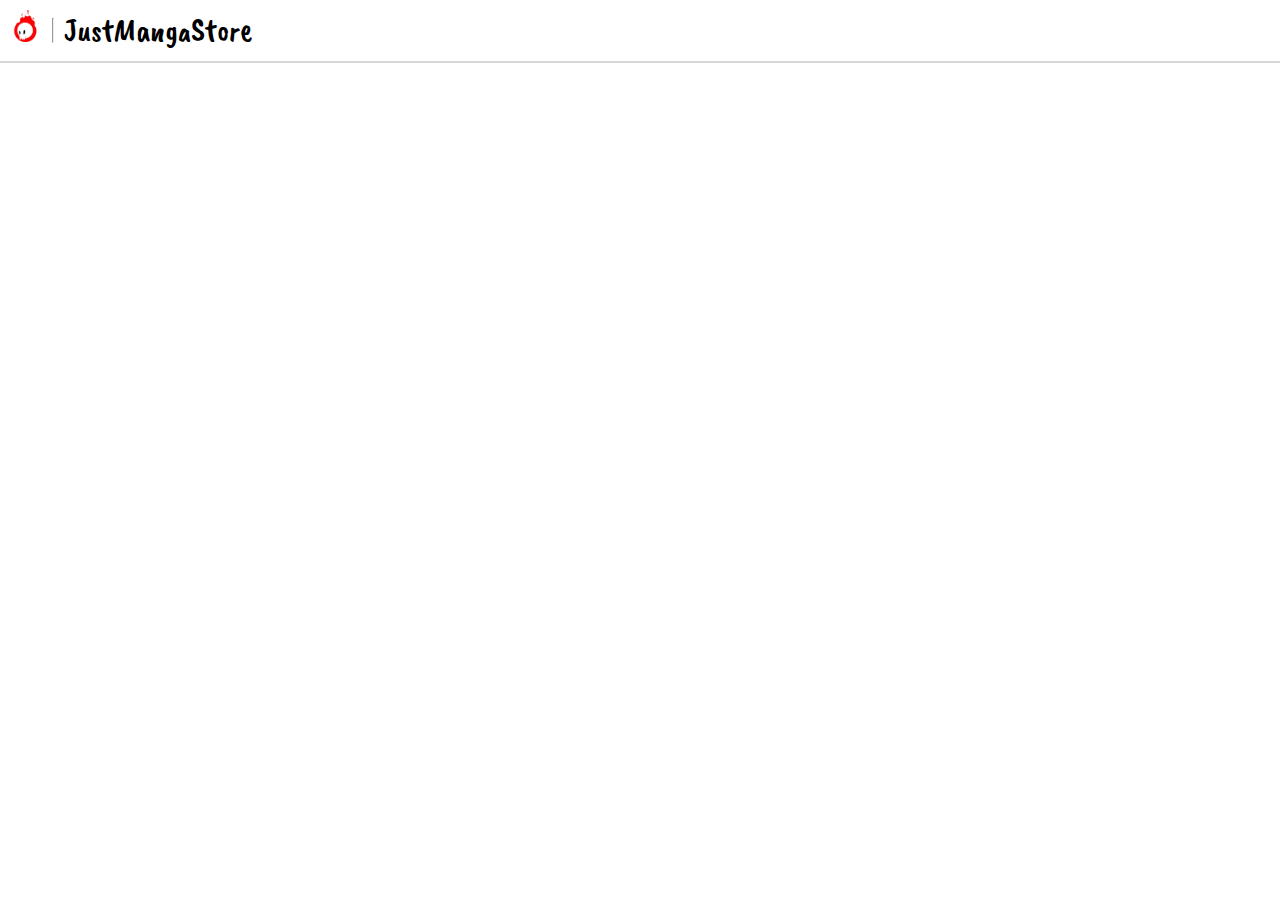
<file: taskbar.html>
<!DOCTYPE html>
<html lang="en">
  <head>
    <meta charset="UTF-8" />
    <meta name="viewport" content="width=device-width, initial-scale=1.0" />
    <link rel="stylesheet" href="./asset/style/styleIndex.css" />
    <link
      href="https://fonts.googleapis.com/css?family=Caveat+Brush"
      rel="stylesheet"
    />

    <title>Document</title>
  </head>
  <body style="padding: 0; margin: 0;">
    <div id="TaskBar">
      <a class="LogoSection"
        ><div class="Logo"><img src="./asset/img/Logo.png" /></div>
        <hr />

        <div class="LogoWatermark">JustMangaStore</div></a
      >
    </div>
  </body>
</html>
</file>
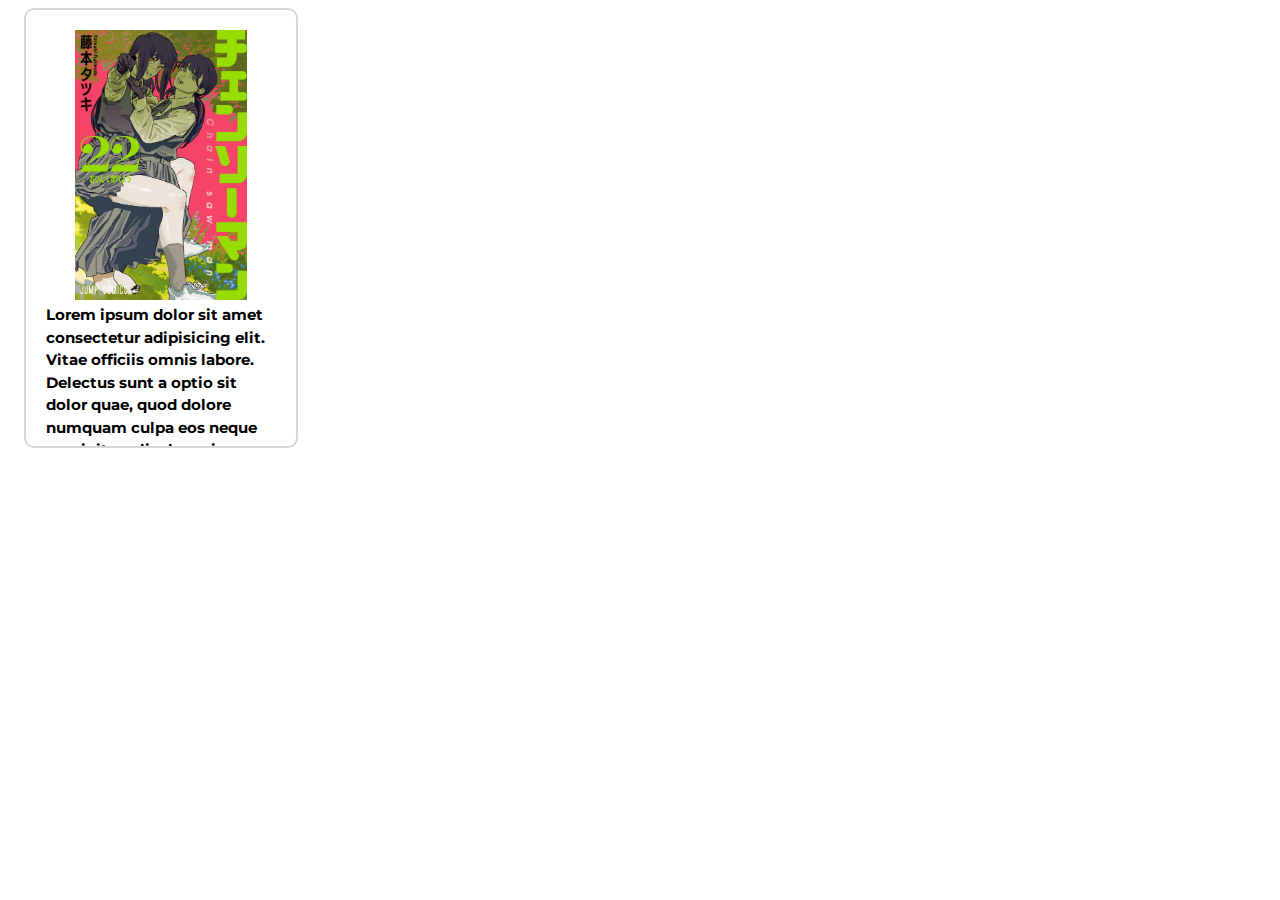
<file: template.html>
<!DOCTYPE html>
<html lang="en">
  <head>
    <meta charset="UTF-8" />
    <meta name="viewport" content="width=device-width, initial-scale=1.0" />
    <link rel="stylesheet" href="./asset/style/styleProductBox.css" />
    <link
      rel="stylesheet"
      as="style"
      href="https://fonts.googleapis.com/css2?family=Montserrat:ital,wght@0,100;0,200;0,300;0,400;0,500;0,600;0,700;0,800;0,900;1,100;1,200;1,300;1,400;1,500;1,600;1,700;1,800;1,900&amp;display=swap"
    />
    <link
      rel="stylesheet"
      href="https://cdnjs.cloudflare.com/ajax/libs/font-awesome/4.7.0/css/font-awesome.min.css"
    />

    <title>Document</title>
  </head>
  <body>
    <a
      ><div class="ProductBox">
        <div><img src="./asset/img/Volume_22.webp" alt="" /></div>
        <div class="ProductContent">
          <div class="ProductName">
            Lorem ipsum dolor sit amet consectetur adipisicing elit. Vitae
            officiis omnis labore. Delectus sunt a optio sit dolor quae, quod
            dolore numquam culpa eos neque suscipit explicabo enim magnam porro?
          </div>
          <div class="StarRating">
            <span class="fa fa-star checked"></span>
            <span class="fa fa-star checked"></span>
            <span class="fa fa-star checked"></span>
            <span class="fa fa-star"></span>
            <span class="fa fa-star"></span>
          </div>
          <div class="Price">6 000 000 000</div>
        </div>
      </div></a
    >
  </body>
</html>
</file>
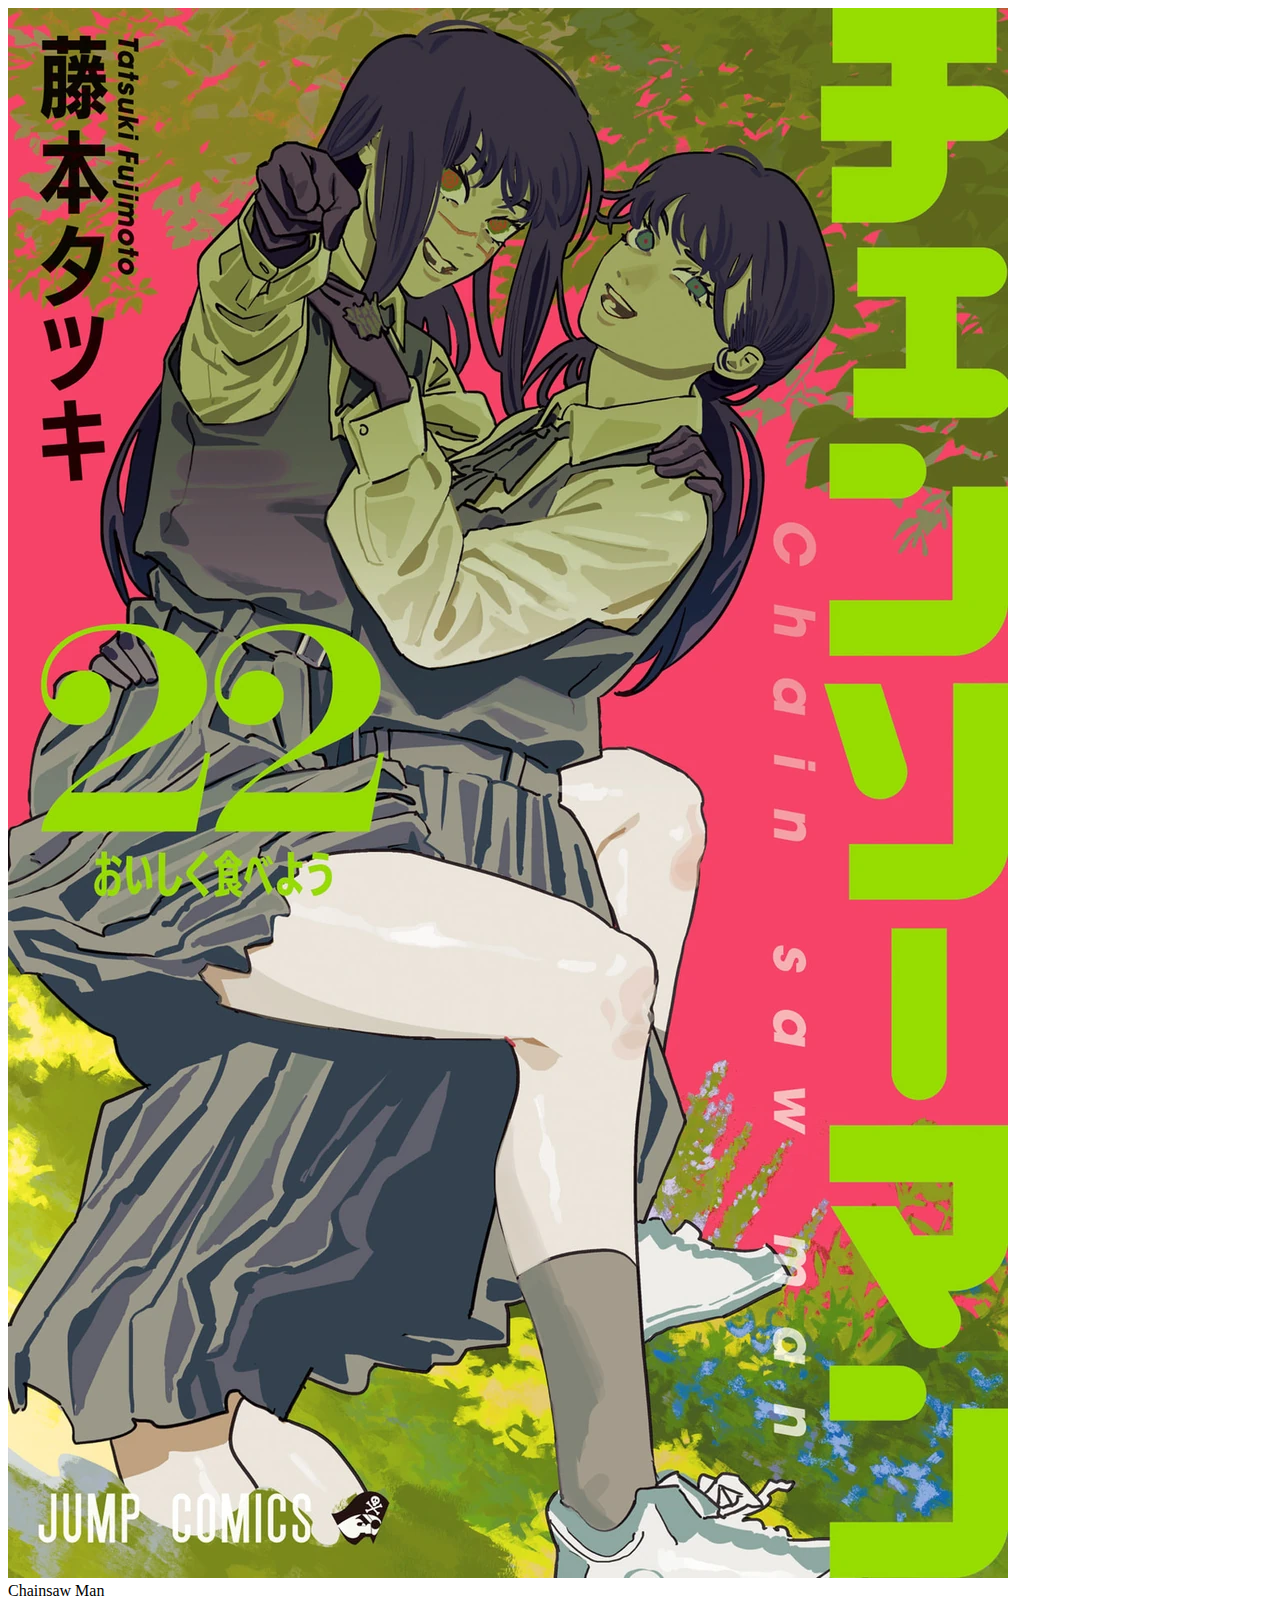
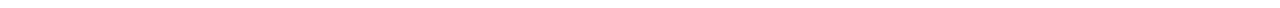
<file: test.html>
<!DOCTYPE html>
<html lang="en">
  <head>
    <meta charset="UTF-8" />
    <meta name="viewport" content="width=device-width, initial-scale=1.0" />
    <title>Document</title>
    <style>
      
    </style>
  </head>
  <body>
    <div class="DropContainer hide" id="Drop">
      <div class="ItemInside">
        <div class="ItemInsideImage">
          <img src="/asset/img/Volume_22.webp" alt="" />
        </div>
        <div>Chainsaw Man</div>
      </div>
    </div>
  </body>
</html>
</file>
<file: asset/style/styleIndex.css>
.WholePage {
  background-color: white;
  display: flex;
  flex-wrap: wrap;
  flex-direction: column;
  max-width: 100vw;
  scrollbar-width: none;
}
/*Taskbar*/
#TaskBar {
  border-bottom: 2px solid rgb(217, 214, 214);
  display: flex;
  flex-direction: row;
  padding: 10px;
  align-items: center;
  margin: 0;
  max-width: 100%;;
  flex-wrap: wrap;
}
.LogoWatermark {
  font-family: "Caveat Brush";
  font-size: 32px;
}
.Logo img {
  height: 32px;
  width: 32px;
  object-fit: contain;
}
.LogoSection {
  display: flex;
  flex-direction: row;
  gap: 10px;
  cursor: pointer;
  max-width: 100%;
}
.ToolSection {
  display: flex;
  flex-direction: row;
  margin-left: auto;
  align-items: center;
  gap: 10px;
  min-width: 0
}
.icon {
  border-radius: 50%;
  font-size: 16px;
  padding: 10px;
  color: black;
}
.icon:hover {
  background-color: rgb(232, 230, 230);
}
/*Image*/
.IndexImage {
  width: 100%;
  max-width: 1024px;
  height: auto;
  max-height: 80vh;
  object-fit: cover;
  border-radius: 20px;
  margin-top: 20px;
  margin-left: auto;
  margin-right: auto;
}
/*Trending section*/
.TitleHeader {
  display: flex;
    justify-content: center;
    align-items: center;
    position: relative;
}
body {
  padding: 0;
  margin: 0;
  font-family: "Montserrat";
}
a {
  cursor: pointer;
}
.Star {
    color:orange

}
</file>
<file: asset/style/styleProductBox.css>
/*Normal page*/
.ProductBox {
  border-radius: 10px;
  border: 2px solid rgb(217, 214, 214);
  padding: 20px;
  width: 18vw;
  height: 44vh;
  align-items: center;
  overflow: hidden;
  margin-left: 16px;
  position: relative;
}
.ProductBox img {
  max-height: 30vh;
  height: auto;

  width: 100%;
  object-fit: contain;
}
.ProductContent {
  display: flex;
  flex-direction: column;
  gap: 10px;
}
.ProductName {
  font-family: "Montserrat";
  display: -webkit-box;
  font-size: 15px;
  font-weight: bold;
  line-height: 1.5;
  overflow: hidden;
  text-overflow: ellipsis;
  -webkit-box-orient: vertical;
}
.Price {
  font-size: 14px;
  color: #018790;
  font-weight: bold;
}
.BeforePrice {
  color: #707070;
  font-size: 12px;
  text-decoration: line-through;
}
.checked {
  color: orange;
}
.OtherHalf {
  margin: 0;
  transform: scaleX(-1);
}
.BuyButton {
  font-weight: 400;
  font-size: 14px;
  color: rgba(0, 0, 0, 0.88);
  padding: 0 16px;
  height: 32px;
  border-radius: 15px;
  transition: all 0.25s;
  cursor: pointer;
  border: 1px solid #ceccd3;
}
.BuyButton:hover {
  background-color: #018790;
  color: white;
  transition: all 0.25s;
}
body {
  font-family: "Montserrat";
}
/*Index page*/
.ProductIndexSection {
  display: flex;
  flex-direction: row;
  overflow: auto;
  max-width: 99vw;
  height: 100%;
  white-space: nowrap;
}


::-webkit-scrollbar {
  display: none;
}

@keyframes appearScroll {
  from {
    opacity: 0;
    scale: 0.5;
  }
  to {
    opacity: 1;
    scale: 1;
  }
}
</file>
